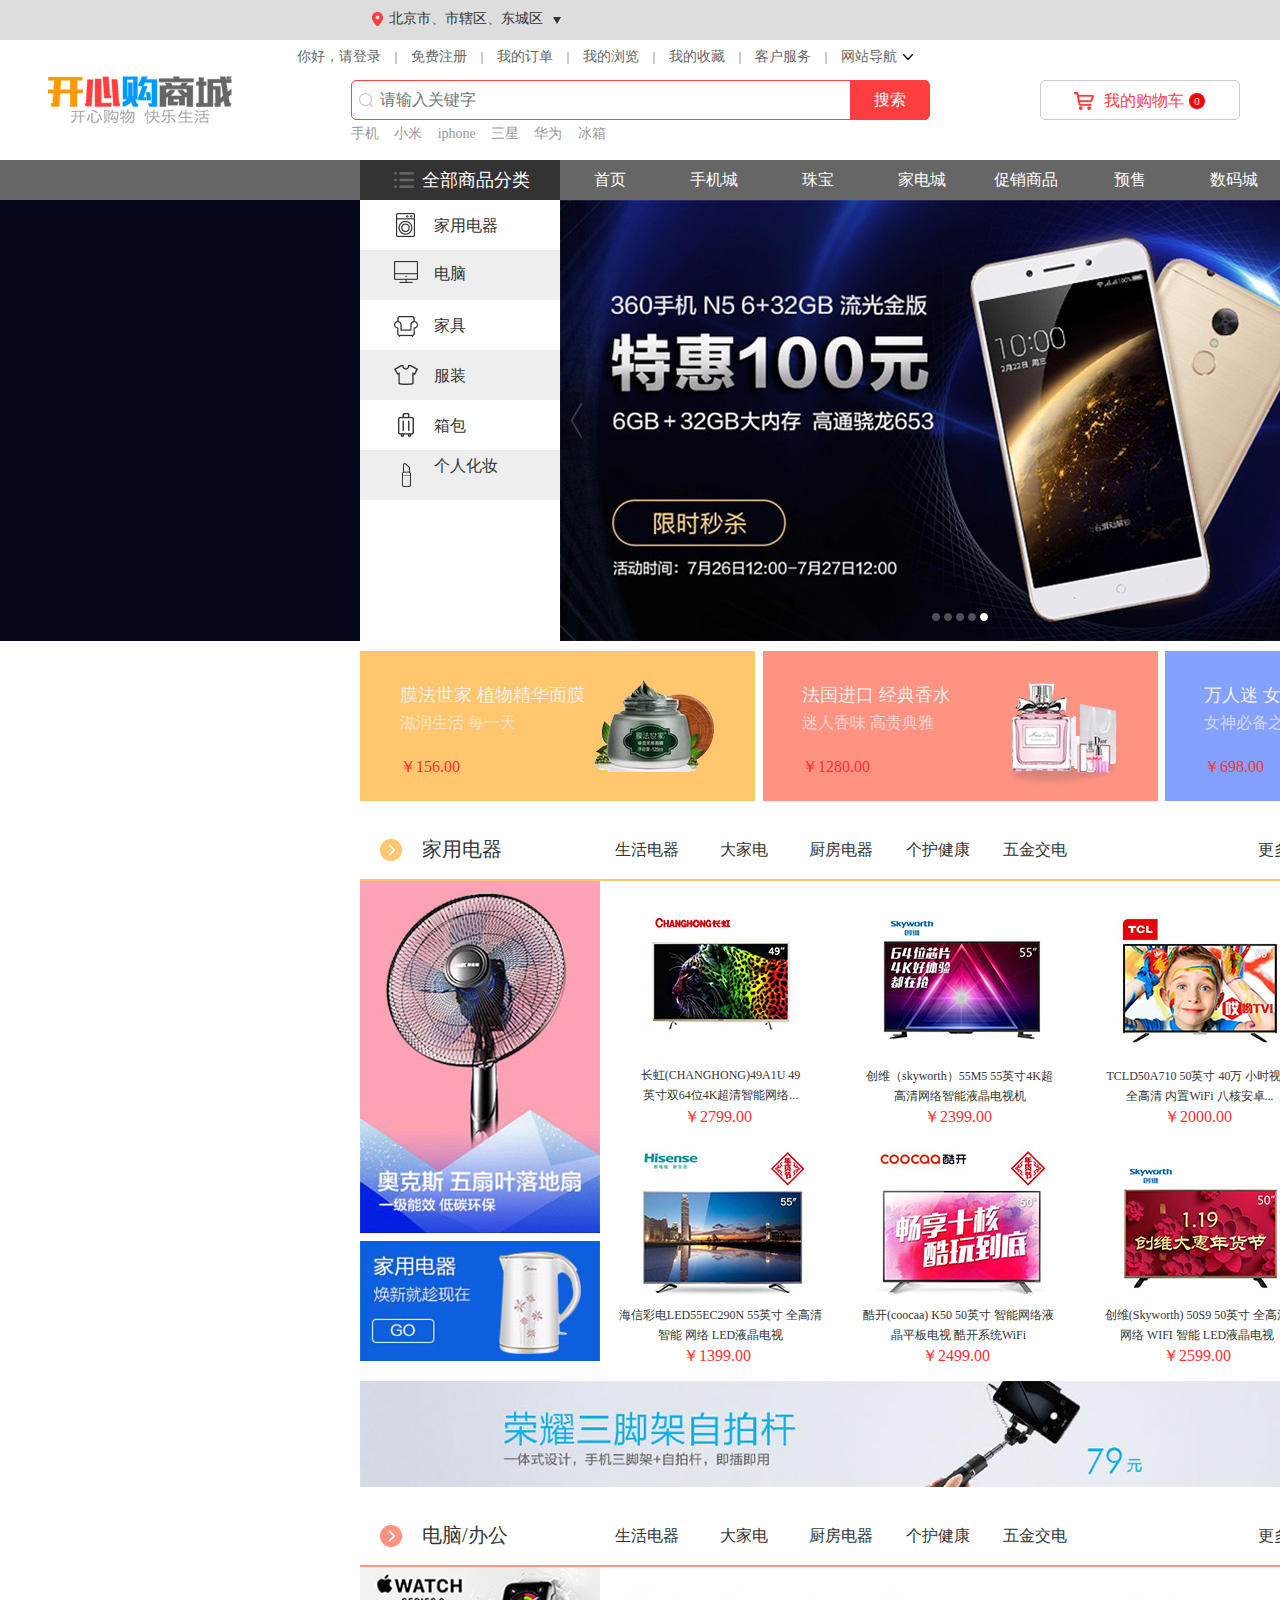
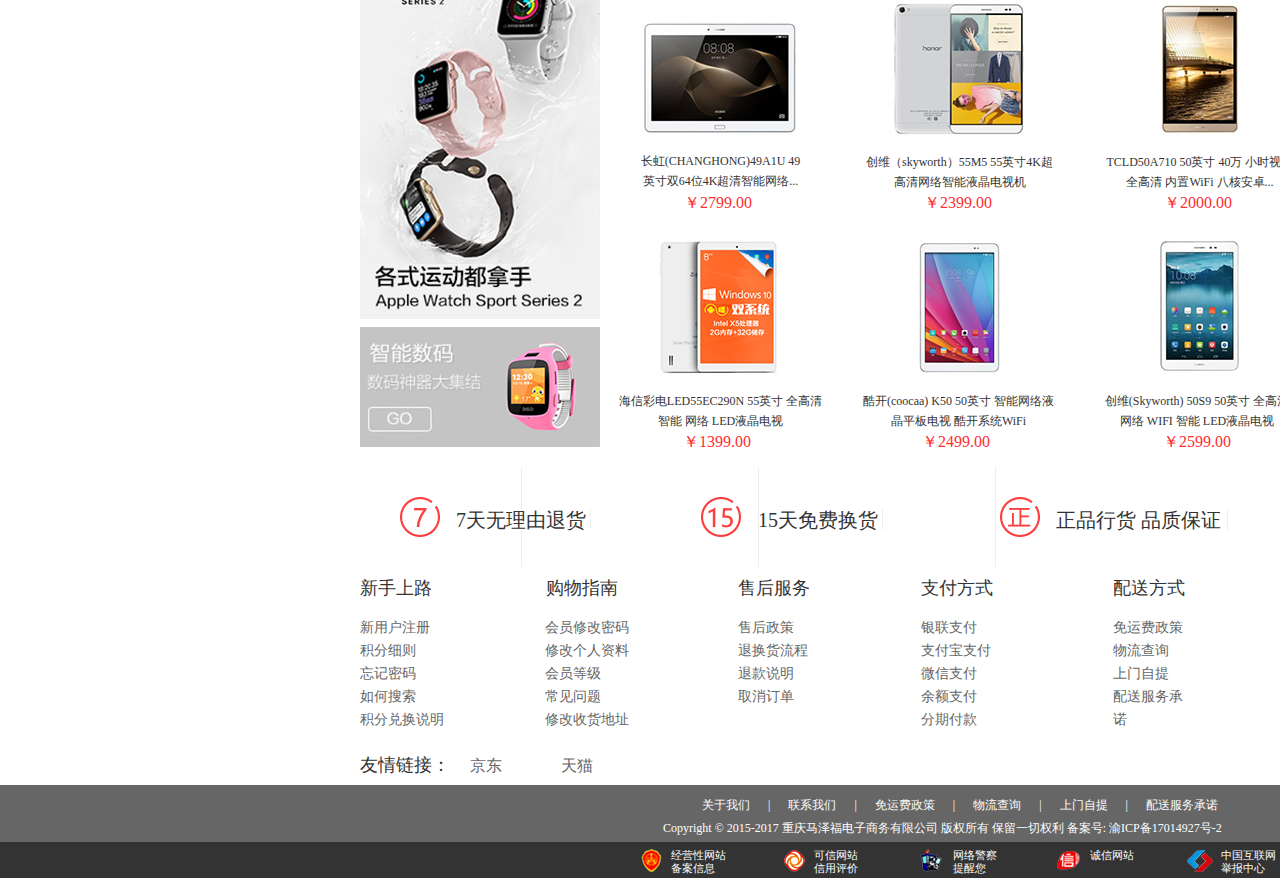
<file: webstorm/com.web.study/test/index.html>
<!DOCTYPE html>
<html lang="en">
<head>
    <meta charset="UTF-8">
    <title>开心购商城</title>
    <link rel="shortcut icon" href="./icon/favicon-20190902092036468.ico" type="image/x-icon">
    <link rel="stylesheet" href="./css/nor.css">
    <link rel="stylesheet" href="./css/body.css">
    <link rel="stylesheet" href="./css/first.css">
    <link rel="stylesheet" href="./css/second.css">
    <link rel="stylesheet" href="./css/third.css">
    <link rel="stylesheet" href="./css/fourth.css">
    <link rel="stylesheet" href="./css/fifth.css">
    <link rel="stylesheet" href="css/sixth.css">
    <link rel="stylesheet" href="./css/seventh.css">
    <link rel="stylesheet" href="./css/eighth.css">
    <link rel="stylesheet" href="./css/ninth.css">
    <link rel="stylesheet" href="./css/footer.css">
    <link rel="stylesheet" href="./css/tenth.css">
    <link rel="stylesheet" href="./css/eleventh.css">
    <link rel="stylesheet" href="./css/banner_onclick.css">
    <link rel="stylesheet" href="./css/banner_animation.css">
    <script src="./js/jquery.js"></script>
</head>
<body>
    <!--  导航栏  -->
    <div class="first">
        <div class="item item1">
            <span></span>
            <span>北京市、市辖区、东城区</span>
            <span></span>
        </div>
        <div class="item item2">
            <a onclick="">你好，请登录</a>
            <span></span>
            <a onclick="">免费注册</a>
            <span></span>
            <a onclick="">我的订单</a>
            <span></span>
            <a onclick="">我的浏览</a>
            <span></span>
            <a onclick="">我的收藏</a>
            <span></span>
            <a onclick="">客户服务</a>
            <span></span>
            <a onclick="">网站导航</a>
            <div class="child"></div>
        </div>
    </div>
    <!--  搜索框  -->
    <div class="second">
        <div class="item1"></div>
        <div class="item2">
            <input type="text" placeholder="请输入关键字">
            <div class="search"></div>
            <button id="btn">搜索</button>
        </div>
        <div class="item3">
            <div class="child1"></div>
            <div class="child2">我的购物车</div>
            <div class="child3">0</div>
        </div>
        <div class="item4">
            <div class="keyword" onclick="">手机</div>
            <div class="keyword" onclick="">小米</div>
            <div class="keyword" onclick="">iphone</div>
            <div class="keyword" onclick="">三星</div>
            <div class="keyword" onclick="">华为</div>
            <div class="keyword" onclick="">冰箱</div>
        </div>
    </div>
    <!--  商品分类导航栏  -->
    <div class="third">
        <div class="item1">
            <div class="child1"></div>
            <div class="child2">全部商品分类</div>
        </div>
        <div class="item2">
            <a href="#" onclick="">首页</a>
            <a href="#" onclick="">手机城</a>
            <a href="#" onclick="">珠宝</a>
            <a href="#" onclick="">家电城</a>
            <a href="#" onclick="">促销商品</a>
            <a href="#" onclick="">预售</a>
            <a href="#" onclick="">数码城</a>
            <a href="#" onclick="">团购</a>
            <a href="#" onclick="">积分商城</a>
        </div>
    </div>
    <!--  banner  -->
    <div class="fourth">
        <!-- 左侧菜单 -->
        <div class="item1">
            <div class="child child1">
                <div></div>
                <div>家用电器</div>
            </div>
            <div class="child child2">
                <div></div>
                <div>电脑</div>
            </div>
            <div class="child child3">
                <div></div>
                <div>家具</div>
            </div>
            <div class="child child4">
                <div></div>
                <div>服装</div>
            </div>
            <div class="child child5">
                <div></div>
                <div>箱包</div>
            </div>
            <div class="child child6">
                <div></div>
                <div>个人化妆</div>
            </div>
        </div>
        <!-- 轮播图 -->
        <div class="item2">
            <img class="banner banner1" src="./img/banner1.jpg" alt="">
            <img class="banner banner2" src="./img/banner2.jpg" alt="">
            <img class="banner banner3" src="./img/banner3.jpg" alt="">
            <img class="banner banner4" src="./img/banner4.jpg" alt="">
            <img id="auto" class="banner banner5" src="./img/banner5.jpg" alt="">
        </div>
        <!-- 展示图 -->
        <div class="item3">
            <img src="./img/SecKill_1.jpg" alt="">
            <img src="./img/SecKill_1.jpg" alt="">
        </div>
        <!-- 脱离文档流内容 -->
        <div class="item4">
            <div>
                <span></span>
            </div>
            <div>
                <span></span>
            </div>
            <div>
                <span></span>
            </div>
            <div>
                <span></span>
            </div>
        </div>
    </div>
    <!-- banner事件 -->
    <div class="banner_onclick">
        <!-- 左右轮播事件 -->
        <div class="left" id="left"></div>
        <div class="right" id="right"></div>
        <!-- 正方轮播事件 -->
        <div class="box">
            <div class="btn btn1"></div>
            <div class="btn btn2"></div>
            <div class="btn btn3"></div>
            <div class="btn btn4"></div>
            <div class="btn btn5"></div>
        </div>
    </div>
    <!-- flex布局三张图 -->
    <div class="fifth">
        <div class="child child1">
            <div class="item item1">
                <div>膜法世家  植物精华面膜</div>
                <div>滋润生活 每一天</div>
                <div>￥156.00</div>
            </div>
        </div>
        <div class="child child2">
            <div class="item item2">
                <div>法国进口  经典香水</div>
                <div>迷人香味 高贵典雅</div>
                <div>￥1280.00</div>
            </div>
        </div>
        <div class="child child3">
            <div class="item item3">
                <div>万人迷  女士高跟鞋</div>
                <div>女神必备之物 值得拥有</div>
                <div>￥698.00</div>
            </div>
        </div>
    </div>
    <!-- 家电商品展示列表 -->
    <div class="sixth">
        <!-- 左侧 -->
        <div class="child1">
            <div class="item1">
                <div></div>
                <div>家用电器</div>
            </div>
            <div class="item3"><img src="./img/pic_2.jpg" alt=""></div>
            <div class="item4"><img src="./img/pic_3.jpg" alt=""></div>
        </div>
        <!-- 中间 -->
        <div class="child2">
            <div class="item1">
                <a>生活电器</a>
                <a>大家电</a>
                <a>厨房电器</a>
                <a>个护健康</a>
                <a>五金交电</a>
                <a>更多</a>
                <div></div>
            </div>
            <!-- 第一个商品列表 通过js动态给每个商品添加事件 -->
            <ul class="list1">
                <li onclick="">
                    <div><img src="./img/pic_4.jpg" alt=""></div>
                    <div>
                        长虹(CHANGHONG)49A1U
                        49英寸双64位4K超清智能网络...
                    </div>
                    <div>￥2799.00</div>
                </li>
                <li onclick="">
                    <div><img src="./img/goods_thumb_56_400_400.jpg" alt=""></div>
                    <div>
                        创维（skyworth）55M5
                        55英寸4K超高清网络智能液晶电视机
                    </div>
                    <div>￥2399.00</div>
                </li>
                <li onclick="">
                    <div><img src="./img/pic_6.jpg" alt=""></div>
                    <div>
                        TCLD50A710 50英寸 40万
                        小时视频 全高清 内置WiFi 八核安卓...
                    </div>
                    <div>￥2000.00</div>
                </li>
                <li onclick="">
                    <div><img src="./img/pic_7.jpg" alt=""></div>
                    <div>
                        海信彩电LED55EC290N
                        55英寸 全高清 智能 网络 LED液晶电视
                    </div>
                    <div>￥1399.00</div>
                </li>
                <li onclick="">
                    <div><img src="./img/pic_8.jpg" alt=""></div>
                    <div>
                        酷开(coocaa) K50 50英寸
                        智能网络液晶平板电视 酷开系统WiFi
                    </div>
                    <div>￥2499.00</div>
                </li>
                <li onclick="">
                    <div><img src="./img/pic_9.jpg" alt=""></div>
                    <div>
                        创维(Skyworth) 50S9 50英寸
                        全高清 网络 WIFI 智能 LED液晶电视
                    </div>
                    <div>￥2599.00</div>
                </li>
            </ul>
        </div>
        <!-- 热门推荐 -->
        <div class="child3">
            <div class="item1">
                <div>热门推荐</div>
            </div>
            <div class="item2">
                <div class="list list1">
                    <!-- 排名 -->
                    <div>1</div>
                    <!-- 标题 -->
                    <div>
                        创维(skyworth)
                        55M555英寸...
                    </div>
                    <!-- 价格 -->
                    <div>￥2399.00</div>
                    <!-- 图片 -->
                    <div><img src="./img/pic_1.jpg" alt=""></div>
                </div>
                <div class="list list2">
                    <!-- 排名 -->
                    <div>2</div>
                    <!-- 标题 -->
                    <div>
                        TCL D50A710 50英寸 40万小时...
                    </div>
                    <!-- 价格 -->
                    <div>￥2000.00</div>
                </div>
                <div class="list list3">
                    <!-- 排名 -->
                    <div>3</div>
                    <!-- 标题 -->
                    <div>
                        酷开(coocaa) K50 50英寸智能网...
                    </div>
                    <!-- 价格 -->
                    <div>￥2499.00</div>
                </div>
                <div class="list list4">
                    <!-- 排名 -->
                    <div>4</div>
                    <!-- 标题 -->
                    <div>
                        创维(Skyworth) 50S9 50英寸全...
                    </div>
                    <!-- 价格 -->
                    <div>￥2599.00</div>
                </div>
                <div class="list list5">
                    <!-- 排名 -->
                    <div>5</div>
                    <!-- 标题 -->
                    <div>
                        长虹(CHANGHONG) 49A1U 49...
                    </div>
                    <!-- 价格 -->
                    <div>￥1399.00</div>
                </div>
                <div class="list list6">
                    <!-- 排名 -->
                    <div>6</div>
                    <!-- 标题 -->
                    <div>
                        长虹(CHANGHONG) 49A1U49...
                    </div>
                    <!-- 价格 -->
                    <div>￥2799.00</div>
                </div>
            </div>
        </div>
    </div>
    <!-- 展示图 -->
    <div class="seventh">
        <img onclick="" src="./img/pic_10.jpg" alt="">
    </div>
    <!-- 智能设备展示列表 -->
    <div class="eighth">
        <!-- 左侧 -->
        <div class="child1">
            <div class="item1">
                <div></div>
                <div>电脑/办公</div>
            </div>
            <div class="item3"><img src="./img/pic_11.jpg" alt=""></div>
            <div class="item4"><img src="./img/pic_12.jpg" alt=""></div>
        </div>
        <!-- 中间 -->
        <div class="child2">
            <div class="item1">
                <a>生活电器</a>
                <a>大家电</a>
                <a>厨房电器</a>
                <a>个护健康</a>
                <a>五金交电</a>
                <a>更多</a>
                <div></div>
            </div>
            <!-- 第二个商品列表 通过js动态给每个商品添加事件 -->
            <ul class="list2">
                <li>
                    <div><img src="./img/repeat_com.jpg" alt=""></div>
                    <div>
                        长虹(CHANGHONG)49A1U
                        49英寸双64位4K超清智能网络...
                    </div>
                    <div>￥2799.00</div>
                </li>
                <li>
                    <div><img src="./img/honorX2_phone.jpg" alt=""></div>
                    <div>
                        创维（skyworth）55M5
                        55英寸4K超高清网络智能液晶电视机
                    </div>
                    <div>￥2399.00</div>
                </li>
                <li>
                    <div><img src="./img/HUAWEIM2_com.jpg" alt=""></div>
                    <div>
                        TCLD50A710 50英寸 40万
                        小时视频 全高清 内置WiFi 八核安卓...
                    </div>
                    <div>￥2000.00</div>
                </li>
                <li>
                    <div><img src="./img/X80Plus.jpg" alt=""></div>
                    <div>
                        海信彩电LED55EC290N
                        55英寸 全高清 智能 网络 LED液晶电视
                    </div>
                    <div>￥1399.00</div>
                </li>
                <li>
                    <div><img src="./img/note_com.jpg" alt=""></div>
                    <div>
                        酷开(coocaa) K50 50英寸
                        智能网络液晶平板电视 酷开系统WiFi
                    </div>
                    <div>￥2499.00</div>
                </li>
                <li>
                    <div><img src="./img/honor_com.jpg" alt=""></div>
                    <div>
                        创维(Skyworth) 50S9 50英寸
                        全高清 网络 WIFI 智能 LED液晶电视
                    </div>
                    <div>￥2599.00</div>
                </li>
            </ul>
        </div>
        <!-- 热门推荐 -->
        <div class="child3">
            <div class="item1">
                <div>热门推荐</div>
            </div>
            <div class="item2">
                <div class="list list1">
                    <!-- 排名 -->
                    <div>1</div>
                    <!-- 标题 -->
                    <div>
                        华为(HUAWEI)
                        M2 10.0平板电...
                    </div>
                    <!-- 价格 -->
                    <div>￥2399.00</div>
                    <!-- 图片 -->
                    <div><img src="./img/good_2.jpg" alt=""></div>
                </div>
                <div class="list list2">
                    <!-- 排名 -->
                    <div>2</div>
                    <!-- 标题 -->
                    <div>
                        荣耀X2 标准版 双卡双待双通 移...
                    </div>
                    <!-- 价格 -->
                    <div>￥1999.00</div>
                </div>
                <div class="list list3">
                    <!-- 排名 -->
                    <div>3</div>
                    <!-- 标题 -->
                    <div>
                        华为（HUAWEI） M2 平板电脑...
                    </div>
                    <!-- 价格 -->
                    <div>￥1588.00</div>
                </div>
                <div class="list list4">
                    <!-- 排名 -->
                    <div>4</div>
                    <!-- 标题 -->
                    <div>
                        Teclast/台电 X80 Plus WIFI 32...
                    </div>
                    <!-- 价格 -->
                    <div>￥499.00</div>
                </div>
                <div class="list list5">
                    <!-- 排名 -->
                    <div>5</div>
                    <!-- 标题 -->
                    <div>
                        荣耀畅玩平板note 9.6英寸 平板...
                    </div>
                    <!-- 价格 -->
                    <div>￥1499.00</div>
                </div>
                <div class="list list6">
                    <!-- 排名 -->
                    <div>6</div>
                    <!-- 标题 -->
                    <div>
                        荣耀平板 8.0英寸平板电脑（Wi...
                    </div>
                    <!-- 价格 -->
                    <div>￥799.00</div>
                </div>
            </div>
        </div>
    </div>
    <!-- 售后服务 -->
    <div class="ninth">
        <div></div>
        <div onclick="">
            <div class="item1"></div>
            <div class="item item2">7天无理由退货</div>
        </div>
        <div onclick="">
            <div class="item3"></div>
            <div class="item item4">15天免费换货</div>
        </div>
        <div onclick="">
            <div class="item5"></div>
            <div class="item item6">正品行货  品质保证</div>
        </div>
        <div onclick="">
            <div class="item7"></div>
            <div class="item item8">专业售后服务</div>
        </div>
        <div></div>
    </div>
    <!-- 网页底部 -->
    <footer>
        <div class="tenth">
            <div class="child1">
                <div>新手上路</div>
                <div>购物指南</div>
                <div>售后服务</div>
                <div>支付方式</div>
                <div>配送方式</div>
                <div>联系我们</div>
            </div>
            <div class="child child2">
                新用户注册<br>
                积分细则<br>
                忘记密码<br>
                如何搜索<br>
                积分兑换说明<br>
            </div>
            <div class="child child3">
                会员修改密码<br>
                修改个人资料<br>
                会员等级<br>
                常见问题<br>
                修改收货地址<br>
            </div>
            <div class="child child4">
                售后政策<br>
                退换货流程<br>
                退款说明<br>
                取消订单<br>
            </div>
            <div class="child child5">
                银联支付<br>
                支付宝支付<br>
                微信支付<br>
                余额支付<br>
                分期付款<br>
            </div>
            <div class="child child6">
                免运费政策<br>
                物流查询<br>
                上门自提<br>
                配送服务承诺<br>
            </div>
            <div class="child7">
                02368771009
            </div>
            <div class="child child8">
                周一至周日8：00-18：00<br>
                (仅收市话费)
            </div>

            <!-- 友情链接 -->
            <div class="child9">
                <div>友情链接：</div>
                <div><a href="https://www.jd.com/">京东</a></div>
                <div><a href="https://www.tmall.com/">天猫</a></div>
            </div>
            <!-- 二维码 -->
            <div class="child10">
                <div class="item1"></div>
                <div class="item2"></div>
            </div>
        </div>
        <div class="eleventh">
            <div class="child1">
                <div>关于我们    |     联系我们     |    免运费政策     |    物流查询     |    上门自提     |    配送服务承诺</div>
                <div>Copyright © 2015-2017 重庆马泽福电子商务有限公司 版权所有 保留一切权利 备案号: 渝ICP备17014927号-2</div>
            </div>
            <div class="child2">
                <div class="flex">
                    <div>
                        <span></span>
                        <span>
                            经营性网站<br>
                            备案信息<br>
                        </span>
                    </div>
                    <div>
                        <span></span>
                        <span>
                            可信网站<br>
                            信用评价<br>
                        </span>
                    </div>
                    <div>
                        <span></span>
                        <span>
                            网络警察<br>
                            提醒您<br>
                        </span>
                    </div>
                    <div>
                        <span></span>
                        <span>诚信网站<br></span>
                    </div>
                    <div>
                        <span></span>
                        <span>
                            中国互联网<br>
                            举报中心<br>
                        </span>
                    </div>
                </div>
            </div>
        </div>
    </footer>

</body>
<!-- js脚本 -->
<script src="./js/banner.js"></script>
<script src="./js/auto_banner.js"></script>
<script src="./js/play_btn.js"></script>
<!-- 添加商品列表 -->
<script src="./js/ul_1.js"></script>
</html>
</file>
<file: webstorm/com.web.study/test/css/body.css>
/* body 样式 */
body {
    margin: 0;
    overflow-x: hidden;
    box-sizing: border-box;
    /*background-color: #eee;*/
}
</file>
<file: webstorm/com.web.study/test/css/first.css>
/* 导航栏 */
.first {
    /*position: absolute;*/
    width: 100vw;
    height: 40px;
    background-color: #ddd;
}

.first .item1 {
    float: left;
    width: 190px;
    height: 14px;
    margin: 12px 372px;
    /*background-color: red;*/
    cursor: pointer;
}

.first .item1 span:nth-child(1) {
    float: left;
    width: 11px;
    height: 14px;
    background-image: url("../img/index.png");
    -webkit-background-size: 100%;
    background-size: 100%;
}

.first .item1 span:nth-child(2) {
    float: left;
    width: 154px;
    height: 15px;
    font-family: MicrosoftYaHei;
    font-size: 14px;
    line-height: 14px;
    letter-spacing: 0;
    color: #333333;

    margin-left: 6px;
}

.first .item1 span:nth-child(3) {
    float: left;
    width: 0;
    height: 0;
    border-left: 4px solid transparent;
    border-right: 4px solid transparent;
    border-top: 7px solid #333333;

    margin-left: 10px;
    margin-top: 5px;
}

.first .item2 {
    float: right;
    width: 623px;
    height: 14px;
    /*background-color: pink;*/
    margin-top: 12px;
    margin-right: 360px;
}

.first .item2 a {
    /* 导航链接 */
    display: block;
    float: left;
    text-decoration: none;
    font-family: MicrosoftYaHei;
    font-size: 14px;
    line-height: 14px;
    letter-spacing: 0;
    color: #666666;
    margin-top: 0;
    margin-left: 14px;
    cursor: pointer;
}

.first .item2 a:nth-child(1) {
    margin-left: 0;
}


.first .item2 span {
    float: left;
    height: 10px;
    border: 1px solid #ccc;

    margin-left: 14px;
    margin-top: 2px;
}

.first .item2 .child {
    /* 导航栏下拉了列表 */
    float: left;
    width: 10px;
    height: 6px;
    margin-top: 4px;
    margin-left: 6px;
    background-image: url("../img/pic_13.png");
    -webkit-background-size: 100%;
    background-size: 100%;
}
</file>
<file: webstorm/com.web.study/test/css/second.css>
/* 搜索框样式 */
.second {
    position: relative;
    width: 1200px;
    height: 120px;
    margin: 0 auto;
    /*background-color: aqua;*/
}

.second .item1 {
    position: absolute;
    width: 184px;
    height: 48px;
    background-image: url("../img/newLogo.jpg");
    -webkit-background-size: 100%;
    background-size: 100%;
    top: 36px;
    left: 8px;
}

.second .item2 input {
    position: absolute;
    left: 311px;
    top: 40px;
    width: 470px;
    height: 36px;
    background-color: #ffffff;
    border-radius: 5px 0px 0px 5px;
    border: solid 1px #fc3e3e;
    padding-left: 28px;
    /* 字体样式 */
    font-family: MicrosoftYaHei;
    font-size: 16px;
    line-height: 36px;
    letter-spacing: 0;
    color: #cccccc;
}

/* 搜索图标 */
.second .item2 .search {
    position: absolute;
    width: 14px;
    height: 14px;
    background-image: url("../img/sousuo.png");
    -webkit-background-size: 100%;
    background-size: 100%;
    left: 319px;
    top: 53px;
}

.second .item2 #btn {
    position: absolute;
    width: 80px;
    height: 40px;
    background-color: #fc3e3e;
    border-radius: 0px 5px 5px 0px;
    border: solid 1px #fc3e3e;
    left: 810px;
    top: 40px;

    /* 字体样式 */
    font-family: MicrosoftYaHei;
    font-size: 16px;
    letter-spacing: 0;
    color: #ffffff;
}

.second .item3 {
    position: absolute;
    top: 40px;
    right: 0;
    width: 198px;
    height: 38px;
    background-color: #ffffff;
    border-radius: 5px;
    border: solid 1px #cccccc;
}

.second .item3 .child1 {
    position: absolute;
    top: 11px;
    right: 145px;
    width: 20px;
    height: 18px;
    background-image: url("../img/shoppingCar.png");
}

.second .item3 .child2 {
    position: absolute;
    top: 12px;
    right: 55px;
    width: 80px;
    height: 16px;
    font-family: MicrosoftYaHei;
    font-size: 16px;
    line-height: 16px;
    letter-spacing: 0;
    color: #fc3e3e;
}

.second .item3 .child3 {
    position: absolute;
    top: 12px;
    right: 34px;
    width: 16px;
    height: 16px;
    border-radius: 50%;
    background-color: red;

    font-family: Roboto-Regular;
    font-size: 11px;
    line-height: 16px;
    text-align: center;
    letter-spacing: 0;
    color: #ffffff;
}

.second .item4 {
    position: absolute;
    top: 86px;
    left: 311px;
    width: 270px;
    height: 16px;
    /*background-color: #000;*/
    display: flex;
    flex-direction: row;
    justify-content: space-between;
}

.second .item4 div {
    flex-grow: 1;
    /* 字体样式 */
    font-family: MicrosoftYaHei;
    font-size: 14px;
    line-height: 16px;
    letter-spacing: 0;
    color: #999999;
}
</file>
<file: webstorm/com.web.study/test/css/third.css>
/* 商品分类导航栏 */
.third {
    position: relative;
    width: 100vw;
    height: 40px;
    background-color: #666;
}

.third .item1 {
    position: absolute;
    top: 0;
    left: 360px;
    width: 200px;
    height: 40px;
    background-color: #333333;
}

.third .item1 .child1 {
    position: absolute;
    top: 12px;
    left: 34px;
    width: 20px;
    height: 16px;
    background-image: url("../img/menu.png");
    opacity: 0.5;
}

.third .item1 .child2 {
    position: absolute;
    top: 12px;
    left: 62px;
    height: 18px;
    font-family: MicrosoftYaHei;
    font-size: 18px;
    line-height: 16px;
    letter-spacing: 0;
    color: #ffffff;
}

.third .item2 {
    position: absolute;
    top: 0;
    left: 560px;
    width: 1000px;
    height: 40px;
}

.third .item2 a {
    display: inline-block;
    width: 100px;
    height: 40px;
    text-decoration: none;
    color: #ffffff;
    text-align: center;
    line-height: 40px;
}

.third .item2 a:hover {
    background-color: #fc3e3e;
}
</file>
<file: webstorm/com.web.study/test/css/fourth.css>
/* banner */
.fourth {
    position: relative;
    width: 100vw;
    height: 441px;
    background-image: url("../img/banner_background.png");
    -webkit-background-size: 100%;
    background-size: 100%;
}

.fourth .item1 {
    position: absolute;
    top: 0;
    left: 360px;
    width: 200px;
    height: 441px;
    background-color: #ffffff;
    cursor: pointer;
}

.fourth .item1 .child {
    width: 200px;
    height: 50px;

    /* 字体样式 */
    font-family: MicrosoftYaHei;
    font-size: 16px;
    letter-spacing: 0;
    color: #333333;
}

.fourth .item1 .child:nth-child(even) {
    background-color: #eeeeee;
}

/* 选项一 */
.fourth .item1 .child1 div:nth-child(1) {
     position: absolute;
     top: 13px;
     left: 36px;
     width: 19px;
     height: 24px;
     background-image: url("../img/house_eletric.png");
     -webkit-background-size: 100%;
     background-size: 100%;

 }

.fourth .item1 .child1 div:nth-child(2) {
    position: absolute;
    top: 17px;
    left: 74px;
    width: 83px;
    height: 16px;
}

/* 选项二 */
.fourth .item1 .child2 div:nth-child(1) {
    position: absolute;
    top: 61px;
    left: 34px;
    width: 24px;
    height: 22px;
    background-image: url("../img/com.png");
    -webkit-background-size: 100%;
    background-size: 100%;

}

.fourth .item1 .child2 div:nth-child(2) {
    position: absolute;
    top: 65px;
    left: 74px;
    width: 83px;
    height: 16px;
}

/* 选项三 */
.fourth .item1 .child3 div:nth-child(1) {
    position: absolute;
    top: 116px;
    left: 34px;
    width: 24px;
    height: 21px;
    background-image: url("../img/sofa.png");
    -webkit-background-size: 100%;
    background-size: 100%;

}

.fourth .item1 .child3 div:nth-child(2) {
    position: absolute;
    top: 117px;
    left: 74px;
    width: 83px;
    height: 16px;
}

/* 选项四 */
.fourth .item1 .child4 div:nth-child(1) {
    position: absolute;
    top: 165px;
    left: 34px;
    width: 24px;
    height: 20px;
    background-image: url("../img/cloth.png");
    -webkit-background-size: 100%;
    background-size: 100%;

}

.fourth .item1 .child4 div:nth-child(2) {
    position: absolute;
    top: 167px;
    left: 74px;
    width: 83px;
    height: 16px;
}

/* 选项五 */
.fourth .item1 .child5 div:nth-child(1) {
    position: absolute;
    top: 213px;
    left: 38px;
    width: 16px;
    height: 24px;
    background-image: url("../img/bag.png");
    -webkit-background-size: 100%;
    background-size: 100%;

}

.fourth .item1 .child5 div:nth-child(2) {
    position: absolute;
    top: 217px;
    left: 74px;
    width: 83px;
    height: 16px;
}

/* 选项六 */
.fourth .item1 .child6 div:nth-child(1) {
    position: absolute;
    top: 263px;
    left: 42px;
    width: 9px;
    height: 24px;
    background-image: url("../img/paint.png");
    -webkit-background-size: 100%;
    background-size: 100%;

}

.fourth .item1 .child6 div:nth-child(2) {
    position: absolute;
    top: 257px;
    left: 74px;
    width: 83px;
    height: 16px;
}


/* 轮播图盒子 */
.fourth .item2 {
    position: absolute;
    top: 0;
    left: 560px;
    width: 800px;
    height: 441px;
}

.fourth .item2 img {
    position: absolute;
    top: 0;
    left: 0;
    width: 800px;
    height: 441px;
    opacity: 1;
}

/* 展示图 */
.fourth .item3 {
    position: absolute;
    top: 0;
    left: 1360px;
    width: 200px;
    height: 200px;
}

.fourth .item3 img:nth-child(1) {
    position: absolute;
    top: 18px;
    left: 0;
    width: 200px;
    height: 200px;
    opacity: 0.8;
}

.fourth .item3 img:nth-child(2) {
    position: absolute;
    top: 222px;
    left: 0;
    width: 200px;
    height: 200px;
    opacity: 0.8;
}

/* 脱离文档流内容 */
.fourth .item4 {
    position: fixed;
    top: 465px;
    left: 1560px;
    width: 40px;
    height: 160px;
    /*background-color: pink;*/
}

/* 客服 */
.fourth .item4 div:nth-child(1) {
    position: absolute;
    top: 0;
    left: 0;
    width: 38px;
    height: 38px;
    background-color: #ffffff;
    border: solid 1px #cccccc;
}
.fourth .item4 div:nth-child(1) span {
    position: absolute;
    top: 11px;
    left: 11px;
    width: 19px;
    height: 18px;
    background-image: url("../img/custorm_sever.png");
}
/* 微信 */
.fourth .item4 div:nth-child(2) {
    position: absolute;
    top: 40px;
    left: 0;
    width: 38px;
    height: 38px;
    background-color: #ffffff;
    border: solid 1px #cccccc;
    border-top: none;
}
.fourth .item4 div:nth-child(2) span {
    position: absolute;
    top: 12px;
    left: 10px;
    width: 20px;
    height: 17px;
    background-image: url("../img/wechat.png");
}
/* 电话 */
.fourth .item4 div:nth-child(3) {
    position: absolute;
    top: 79px;
    left: 0;
    width: 38px;
    height: 38px;
    background-color: #ffffff;
    border: solid 1px #cccccc;
    border-top: none;
}
.fourth .item4 div:nth-child(3) span {
    position: absolute;
    top: 10px;
    left: 14px;
    width: 13px;
    height: 20px;
    background-image: url("../img/phone.png");
}
/* 返回顶部 */
.fourth .item4 div:nth-child(4) {
    position: absolute;
    top: 118px;
    left: 0;
    width: 38px;
    height: 38px;
    background-color: #ffffff;
    border: solid 1px #cccccc;
    border-top: none;
}
.fourth .item4 div:nth-child(4) span {
    position: absolute;
    top: 12px;
    left: 10px;
    width: 20px;
    height: 17px;
    background-image: url("../img/back.png");
}
</file>
<file: webstorm/com.web.study/test/css/fifth.css>
/* flex布局三张图 */
.fifth {
    position: relative;
    margin-top: 10px;
    left: 360px;
    width: 1200px;
    height: 150px;
    /*background-color: aqua;*/
    display: flex;
    flex-direction: row;
    justify-content: space-between;
}

.fifth .child1 {
    flex-basis: 395px;
    /*background-color: #000;*/
    background-image: url("../img/flex_1.jpg");
    -webkit-background-size: 100%;
    background-size: 100%;
}

.fifth .child1 .item1 {
    position: absolute;
    top: 35px;
    left: 40px;
    width: 197px;
    height: 86px;
}
.fifth .child1 .item1 div:nth-child(1) {
    position: absolute;
    top: 0;
    left: 0;
    width: 196px;
    height: 18px;
}
.fifth .child1 .item1 div:nth-child(2) {
    position: absolute;
    top: 28px;
    left: 0;
    width: 196px;
    height: 18px;
}
.fifth .child1 .item1 div:nth-child(3) {
    position: absolute;
    top: 72px;
    left: 0;
    width: 196px;
    height: 18px;
}

.fifth .child2 {
    flex-basis: 395px;
    /*background-color: #fff;*/
    background-image: url("../img/flex_2.jpg");
    -webkit-background-size: 100%;
    background-size: 100%;
}

.fifth .child2 .item2 {
    position: absolute;
    top: 35px;
    left: 442px;
    width: 197px;
    height: 86px;
}
.fifth .child2 .item2 div:nth-child(1) {
    position: absolute;
    top: 0;
    left: 0;
    width: 196px;
    height: 18px;
}
.fifth .child2 .item2 div:nth-child(2) {
    position: absolute;
    top: 28px;
    left: 0;
    width: 196px;
    height: 18px;
}
.fifth .child2 .item2 div:nth-child(3) {
    position: absolute;
    top: 72px;
    left: 0;
    width: 196px;
    height: 18px;
}

.fifth .child3 {
    flex-basis: 395px;
    /*background-color: pink;*/
    background-image: url("../img/flex_3.jpg");
    -webkit-background-size: 100%;
    background-size: 100%;
}

.fifth .child3 .item3 {
    position: absolute;
    top: 35px;
    left: 844px;
    width: 197px;
    height: 86px;
}
.fifth .child3 .item3 div:nth-child(1) {
    position: absolute;
    top: 0;
    left: 0;
    width: 196px;
    height: 18px;
}
.fifth .child3 .item3 div:nth-child(2) {
    position: absolute;
    top: 28px;
    left: 0;
    width: 196px;
    height: 18px;
}
.fifth .child3 .item3 div:nth-child(3) {
    position: absolute;
    top: 72px;
    left: 0;
    width: 196px;
    height: 18px;
}

/* 字体样式 */
.fifth .child .item div:nth-child(1) {
     font-family: MicrosoftYaHei-Bold;
     font-size: 18px;
     line-height: 18px;
     letter-spacing: 0;
     color: #eeeeee;
 }

.fifth .child .item div:nth-child(2) {
    font-family: MicrosoftYaHei;
    font-size: 16px;
    line-height: 18px;
    letter-spacing: 0;
    color: #eeeeee;
    opacity: 0.7;
}

.fifth .child .item div:nth-child(3) {
    font-family: MicrosoftYaHei;
    font-size: 16px;
    line-height: 18px;
    letter-spacing: 0;
    color: #ff2e2e;
}
</file>
<file: webstorm/com.web.study/test/css/sixth.css>
/* 第一个商品展示列表 */
.sixth {
    position: relative;
    margin-top: 20px;
    left: 360px;
    width: 1200px;
    height: 540px;
}

.sixth .child1 {
    position: absolute;
    top: 0;
    left: 0;
    width: 240px;
    height: 540px;
}

.sixth .child1 .item1 {
    position: absolute;
    top: 0;
    left: 0;
    width: 240px;
    height: 58px;
    background-color: #fff;
    border-bottom: 2px solid #ffc66e;
}

.sixth .child1 .item1 div:nth-child(1) {
    position: absolute;
    top: 18px;
    left: 20px;
    width: 22px;
    height: 22px;
    background-image: url("../img/selection1.png");
    -webkit-background-size: 100%;
    background-size: 100%;
}

.sixth .child1 .item1 div:nth-child(2) {
    position: absolute;
    top: 18px;
    left: 62px;
    width: 80px;
    height: 20px;
    /* 字体样式 */
    font-family: MicrosoftYaHei;
    font-size: 20px;
    line-height: 20px;
    letter-spacing: 0;
    color: #333333;
}

.sixth .child1 .item3 {
    position: absolute;
    top: 60px;
    left: 0;
    width: 240px;
    height: 352px;
}

.sixth .child1 .item3 img {
    width: 240px;
    height: 352px;
}

.sixth .child1 .item4 {
    position: absolute;
    top: 420px;
    left: 0;
    width: 240px;
    height: 120px;
}

.sixth .child1 .item4 img {
    width: 240px;
    height: 120px;
}

/* 中间 */
.sixth .child2 {
    position: absolute;
    top: 0;
    left: 240px;
    width: 720px;
    height: 540px;
    /*background-color: red;*/
    border-right: 2px solid #eee;
}

.sixth .child2 .item1 {
    position: absolute;
    top: 0;
    left: 0;
    width: 720px;
    height: 58px;
    background-color: #fff;
    border-bottom: 2px solid #ffc66e;
}

.sixth .child2 .item1 a {
    display: inline-block;
    width: 93px;
    height: 58px;
    text-decoration: none;
    color: #333;
    line-height: 58px;
    text-align: center;
}

.sixth .child2 .item1 a:hover {
    background-color: #ffc66e;
    color: #ffffff;
    cursor: pointer;
}


.sixth .child2 .item1 a:nth-child(6) {
    background-color: transparent;
    color: #333;
    float: right;
}

.sixth .child2 .item1 div {
    position: absolute;
    top: 25px;
    right: 12px;
    width: 8px;
    height: 11px;
    background-image: url("../img/more.png");
    -webkit-background-size: 100%;
    background-size: 100%;
}

/* 商品展示1 */
.sixth .child2 .list1 {
    list-style: none;
    position: absolute;
    top: 60px;
    left: 0;
}

/* 商品1 */
.sixth .child2 .list1 li:nth-child(1) {
    position: absolute;
    top: 0;
    left: 0;
    width: 240px;
    height: 240px;
}

/* 商品1图片框 */
.sixth .child2 .list1 li:nth-child(1) div:nth-child(1) {
    position: absolute;
    top: 10px;
    left: 46px;
    width: 150px;
    height: 150px;
}

/* 商品1标题 */
.sixth .child2 .list1 li:nth-child(1) div:nth-child(2) {
    position: absolute;
    top: 168px;
    left: 35px;
    width: 171px;
    height: 34px;
}
/* 商品1价格 */
.sixth .child2 .list1 li:nth-child(1) div:nth-child(3) {
    position: absolute;
    top: 211px;
    left: 84px;
    width: 73px;
    height: 14px;
}

/* 商品2 */
.sixth .child2 .list1 li:nth-child(2) {
    position: absolute;
    top: 0;
    left: 240px;
    width: 240px;
    height: 240px;
}

/* 商品2图片框 */
.sixth .child2 .list1 li:nth-child(2) div:nth-child(1) {
    position: absolute;
    top: 14px;
    left: 41px;
    width: 162px;
    height: 162px;
}

/* 商品2标题 */
.sixth .child2 .list1 li:nth-child(2) div:nth-child(2) {
    position: absolute;
    top: 169px;
    left: 21px;
    width: 197px;
    height: 33px;
}
/* 商品2价格 */
.sixth .child2 .list1 li:nth-child(2) div:nth-child(3) {
    position: absolute;
    top: 211px;
    left: 84px;
    width: 73px;
    height: 14px;
}

/* 商品3 */
.sixth .child2 .list1 li:nth-child(3) {
    position: absolute;
    top: 0;
    left: 480px;
    width: 240px;
    height: 240px;
}

/* 商品3图片框 */
.sixth .child2 .list1 li:nth-child(3) div:nth-child(1) {
    position: absolute;
    top: 4px;
    left: 38px;
    width: 164px;
    height: 164px;
}

/* 商品3标题 */
.sixth .child2 .list1 li:nth-child(3) div:nth-child(2) {
    position: absolute;
    top: 169px;
    left: 20px;
    width: 200px;
    height: 33px;
}
/* 商品3价格 */
.sixth .child2 .list1 li:nth-child(3) div:nth-child(3) {
    position: absolute;
    top: 211px;
    left: 84px;
    width: 73px;
    height: 14px;
}

/* 商品4 */
.sixth .child2 .list1 li:nth-child(4) {
    position: absolute;
    top: 240px;
    left: 0;
    width: 240px;
    height: 240px;
}

/* 商品4图片框 */
.sixth .child2 .list1 li:nth-child(4) div:nth-child(1) {
    position: absolute;
    top: 11px;
    left: 39px;
    width: 168px;
    height: 168px;
}

/* 商品4标题 */
.sixth .child2 .list1 li:nth-child(4) div:nth-child(2) {
    position: absolute;
    top: 168px;
    left: 18px;
    width: 205px;
    height: 33px;
}
/* 商品4价格 */
.sixth .child2 .list1 li:nth-child(4) div:nth-child(3) {
    position: absolute;
    top: 210px;
    left: 83px;
    width: 73px;
    height: 14px;
}

/* 商品5 */
.sixth .child2 .list1 li:nth-child(5) {
    position: absolute;
    top: 240px;
    left: 240px;
    width: 240px;
    height: 240px;
}

/* 商品5图片框 */
.sixth .child2 .list1 li:nth-child(5) div:nth-child(1) {
    position: absolute;
    top: 10px;
    left: 35px;
    width: 173px;
    height: 173px;
}

/* 商品5标题 */
.sixth .child2 .list1 li:nth-child(5) div:nth-child(2) {
    position: absolute;
    top: 168px;
    left: 20px;
    width: 197px;
    height: 33px;
}
/* 商品5价格 */
.sixth .child2 .list1 li:nth-child(5) div:nth-child(3) {
    position: absolute;
    top: 210px;
    left: 82px;
    width: 73px;
    height: 14px;
}

/* 商品6 */
.sixth .child2 .list1 li:nth-child(6) {
    position: absolute;
    top: 240px;
    left: 480px;
    width: 240px;
    height: 240px;
}

/* 商品6图片框 */
.sixth .child2 .list1 li:nth-child(6) div:nth-child(1) {
    position: absolute;
    top: 22px;
    left: 40px;
    width: 161px;
    height: 161px;
}

/* 商品6标题 */
.sixth .child2 .list1 li:nth-child(6) div:nth-child(2) {
    position: absolute;
    top: 168px;
    left: 20px;
    width: 194px;
    height: 33px;
}
/* 商品6价格 */
.sixth .child2 .list1 li:nth-child(6) div:nth-child(3) {
    position: absolute;
    top: 210px;
    left: 83px;
    width: 73px;
    height: 14px;
}

/* item3 标题字体样式 */
.sixth .child2 .list1 li div:nth-child(2) {
    font-family: MicrosoftYaHei;
    font-size: 12px;
    line-height: 20px;
    text-align: center;
    letter-spacing: 0;
    color: #333333;
}

/* item3 价格字体样式 */
.sixth .child2 .list1 li div:nth-child(3) {
    font-family: MicrosoftYaHei;
    font-size: 16px;
    letter-spacing: 0;
    color: #ff2e2e;
}

/* item4 标题字体样式 */
.sixth .child2 .list1 li div:nth-child(2) {
    font-family: MicrosoftYaHei;
    font-size: 12px;
    line-height: 20px;
    text-align: center;
    letter-spacing: 0;
    color: #333333;
}

/* item4 价格字体样式 */
.sixth .child2 .list1 li div:nth-child(3) {
    font-family: MicrosoftYaHei;
    font-size: 16px;
    text-align: left;
    letter-spacing: 0;
    color: #ff2e2e;
}

/* 右侧商品展示 */
.sixth .child3 {
    position: absolute;
    top: 0;
    left: 962px;
    width: 238px;
    height: 540px;
}

/* 热门推荐 */
.sixth .child3 .item1 {
    position: absolute;
    top: 0;
    left: 0;
    width: 238px;
    height: 58px;
    border-bottom: 2px solid #eee;
}
.sixth .child3 .item1 div {
    position: absolute;
    top: 20px;
    left: 17px;
    width: 72px;
    height: 19px;
    /* 字体样式 */
    font-family: MicrosoftYaHei;
    font-size: 18px;
    letter-spacing: 0;
    color: #333333;
}

/* 推荐排名展示 */
.sixth .child3 .item2 {
    position: absolute;
    top: 60px;
    left: 0;
    width: 238px;
    height: 480px;
}

/* 排名第一样式 */
.sixth .child3 .item2 .list1 {
    position: absolute;
    top: 8px;
    left: 10px;
    width: 218px;
    height: 92px;
    border-bottom: 1px solid #eeeeee;
}
/* 排名 */
.sixth .child3 .item2 .list1 div:nth-child(1) {
    position: absolute;
    top: 33px;
    left: 1px;
    width: 16px;
    height: 16px;
    background-color: #ff2e2e;
    border-radius: 50%;
}
/* 标题 */
.sixth .child3 .item2 .list1 div:nth-child(2) {
    position: absolute;
    top: 11px;
    left: 117px;
    width: 96px;
    height: 33px;
}
/* 价格 */
.sixth .child3 .item2 .list1 div:nth-child(3) {
    position: absolute;
    top: 56px;
    left: 116px;
    width: 73px;
    height: 14px;
}
/* 图片 */
.sixth .child3 .item2 .list1 div:nth-child(4) {
    position: absolute;
    top: 0;
    left: 25px;
    width: 84px;
    height: 84px;
}

/* 排名第二的样式 */
.sixth .child3 .item2 .list2 {
    position: absolute;
    top: 121px;
    left: 10px;
    width: 218px;
    height: 56px;
    border-bottom: 1px solid #eeeeee;
}
.sixth .child3 .item2 .list2 div:nth-child(1){
    position: absolute;
    top: 0;
    left: 1px;
    width: 16px;
    height: 16px;
    background-color: #666666;
    border-radius: 50%;
}
.sixth .child3 .item2 .list2 div:nth-child(2){
    position: absolute;
    top: -2px;
    left: 27px;
    width: 183px;
    height: 12px;
}
.sixth .child3 .item2 .list2 div:nth-child(3){
    position: absolute;
    top: 23px;
    left: 26px;
    width: 73px;
    height: 14px;
}

/* 排名第三的样式 */
.sixth .child3 .item2 .list3 {
    position: absolute;
    top: 198px;
    left: 10px;
    width: 218px;
    height: 56px;
    border-bottom: 1px solid #eeeeee;
}
.sixth .child3 .item2 .list3 div:nth-child(1){
    position: absolute;
    top: 0;
    left: 1px;
    width: 16px;
    height: 16px;
    background-color: #666666;
    border-radius: 50%;
}
.sixth .child3 .item2 .list3 div:nth-child(2){
    position: absolute;
    top: -2px;
    left: 27px;
    width: 187px;
    height: 12px;
}
.sixth .child3 .item2 .list3 div:nth-child(3){
    position: absolute;
    top: 23px;
    left: 26px;
    width: 73px;
    height: 14px;
}

/* 排名第四的样式 */
.sixth .child3 .item2 .list4 {
    position: absolute;
    top: 275px;
    left: 10px;
    width: 218px;
    height: 56px;
    border-bottom: 1px solid #eeeeee;
}
.sixth .child3 .item2 .list4 div:nth-child(1){
    position: absolute;
    top: 0;
    left: 1px;
    width: 16px;
    height: 16px;
    background-color: #aaaaaa;
    border-radius: 50%;
}
.sixth .child3 .item2 .list4 div:nth-child(2){
    position: absolute;
    top: -2px;
    left: 27px;
    width: 187px;
    height: 12px;
}
.sixth .child3 .item2 .list4 div:nth-child(3){
    position: absolute;
    top: 23px;
    left: 26px;
    width: 73px;
    height: 14px;
}

/* 排名第五的样式 */
.sixth .child3 .item2 .list5 {
    position: absolute;
    top: 352px;
    left: 10px;
    width: 218px;
    height: 56px;
    border-bottom: 1px solid #eeeeee;
}
.sixth .child3 .item2 .list5 div:nth-child(1){
    position: absolute;
    top: 0;
    left: 1px;
    width: 16px;
    height: 16px;
    background-color: #aaaaaa;
    border-radius: 50%;
}
.sixth .child3 .item2 .list5 div:nth-child(2){
    position: absolute;
    top: -2px;
    left: 27px;
    width: 187px;
    height: 12px;
}
.sixth .child3 .item2 .list5 div:nth-child(3){
    position: absolute;
    top: 23px;
    left: 26px;
    width: 73px;
    height: 14px;
}

/* 排名第六的样式 */
.sixth .child3 .item2 .list6 {
    position: absolute;
    top: 429px;
    left: 10px;
    width: 218px;
    height: 56px;
}
.sixth .child3 .item2 .list6 div:nth-child(1){
    position: absolute;
    top: 0;
    left: 1px;
    width: 16px;
    height: 16px;
    background-color: #aaaaaa;
    border-radius: 50%;
}
.sixth .child3 .item2 .list6 div:nth-child(2){
    position: absolute;
    top: -2px;
    left: 27px;
    width: 187px;
    height: 12px;
}
.sixth .child3 .item2 .list6 div:nth-child(3){
    position: absolute;
    top: 23px;
    left: 26px;
    width: 73px;
    height: 14px;
}

/* 序号字体 */
.sixth .child3 .item2 .list div:nth-child(1) {
    font-family: MicrosoftYaHei;
    font-size: 12px;
    letter-spacing: 0;
    color: #ffffff;
    text-align: center;
    line-height: 16px;
}
/* 标题字体 */
.sixth .child3 .item2 .list div:nth-child(2) {
    font-family: MicrosoftYaHei;
    font-size: 12px;
    line-height: 20px;
    letter-spacing: 0px;
    color: #333333;
}
/* 价格字体 */
.sixth .child3 .item2 .list div:nth-child(3) {
    font-family: MicrosoftYaHei;
    font-size: 16px;
    letter-spacing: 0;
    color: #ff2e2e;
}
</file>
<file: webstorm/com.web.study/test/css/seventh.css>
/* 一张展示图 */
.seventh {
    position: relative;
    left: 360px;
    width: 1200px;
    height: 106px;
    margin-top: 20px;
}
</file>
<file: webstorm/com.web.study/test/css/eighth.css>
/* 智能设备展示列表 : 可参照sixth */
.eighth {
    position: relative;
    margin-top: 20px;
    left: 360px;
    width: 1200px;
    height: 540px;
    /*background-color: aqua;*/
}

.eighth .child1 {
    position: absolute;
    top: 0;
    left: 0;
    width: 240px;
    height: 540px;
}

.eighth .child1 .item1 {
    position: absolute;
    top: 0;
    left: 0;
    width: 240px;
    height: 58px;
    background-color: #fff;
    border-bottom: 2px solid #ff9381;
}

.eighth .child1 .item1 div:nth-child(1) {
    position: absolute;
    top: 18px;
    left: 20px;
    width: 22px;
    height: 22px;
    background-image: url("../img/selection2.png");
    -webkit-background-size: 100%;
    background-size: 100%;
}

.eighth .child1 .item1 div:nth-child(2) {
    position: absolute;
    top: 18px;
    left: 62px;
    width: 90px;
    height: 20px;
    font-family: MicrosoftYaHei;
    font-size: 20px;
    line-height: 20px;
    letter-spacing: 0px;
    color: #333333;
}

.eighth .child1 .item3 {
    position: absolute;
    top: 60px;
    left: 0;
    width: 240px;
    height: 352px;
}

.eighth .child1 .item3 img {
    width: 240px;
    height: 352px;
}

.eighth .child1 .item4 {
    position: absolute;
    top: 420px;
    left: 0;
    width: 240px;
    height: 120px;
}

.eighth .child1 .item4 img {
    width: 240px;
    height: 120px;
}

.eighth .child2 {
    position: absolute;
    top: 0;
    left: 240px;
    width: 720px;
    height: 540px;
    /*background-color: red;*/
    border-right: 2px solid #eee;
}

.eighth .child2 .item1 {
    position: absolute;
    top: 0;
    left: 0;
    width: 720px;
    height: 58px;
    background-color: #fff;
    border-bottom: 2px solid #ff9381;
}

.eighth .child2 .item1 a {
    display: inline-block;
    width: 93px;
    height: 58px;
    text-decoration: none;
    color: #333;
    line-height: 58px;
    text-align: center;
}

.eighth .child2 .item1 a:hover {
    background-color: #ff9381;
    color: #ffffff;
    cursor: pointer;
}

.eighth .child2 .item1 a:nth-child(6) {
    background-color: transparent;
    color: #333;
    float: right;
}

.eighth .child2 .item1 div {
    position: absolute;
    top: 25px;
    right: 12px;
    width: 8px;
    height: 11px;
    background-image: url("../img/more.png");
    -webkit-background-size: 100%;
    background-size: 100%;
}

/* 商品展示1 */
.eighth .child2 .list2 {
    list-style: none;
    position: absolute;
    top: 60px;
    left: 0;
}

/* 商品1 */
.eighth .child2 .list2 li:nth-child(1) {
    position: absolute;
    left: 0;
    width: 240px;
    height: 240px;
}

/* 商品1图片框 */
.eighth .child2 .list2 li:nth-child(1) div:nth-child(1) {
    position: absolute;
    top: 1px;
    left: 24px;
    width: 192px;
    height: 192px;
}

/* 商品1标题 */
.eighth .child2 .list2 li:nth-child(1) div:nth-child(2) {
    position: absolute;
    top: 168px;
    left: 35px;
    width: 171px;
    height: 34px;
}
/* 商品1价格 */
.eighth .child2 .list2 li:nth-child(1) div:nth-child(3) {
    position: absolute;
    top: 211px;
    left: 84px;
    width: 73px;
    height: 14px;
}

/* 商品2 */
.eighth .child2 .list2 li:nth-child(2) {
    position: absolute;
    left: 240px;
    width: 240px;
    height: 240px;
}

/* 商品2图片框 */
.eighth .child2 .list2 li:nth-child(2) div:nth-child(1) {
    position: absolute;
    top: 5px;
    left: 38px;
    width: 162px;
    height: 162px;
}

/* 商品2标题 */
.eighth .child2 .list2 li:nth-child(2) div:nth-child(2) {
    position: absolute;
    top: 169px;
    left: 21px;
    width: 197px;
    height: 33px;
}

/* 商品2价格 */
.eighth .child2 .list2 li:nth-child(2) div:nth-child(3) {
    position: absolute;
    top: 211px;
    left: 84px;
    width: 73px;
    height: 14px;
}

/* 商品3 */
.eighth .child2 .list2 li:nth-child(3) {
    position: absolute;
    left: 480px;
    width: 240px;
    height: 240px;
}

/* 商品3图片框 */
.eighth .child2 .list2 li:nth-child(3) div:nth-child(1) {
    position: absolute;
    top: 7px;
    left: 41px;
    width: 158px;
    height: 158px;
}

/* 商品3标题 */
.eighth .child2 .list2 li:nth-child(3) div:nth-child(2) {
    position: absolute;
    top: 169px;
    left: 20px;
    width: 200px;
    height: 33px;
}
/* 商品3价格 */
.eighth .child2 .list2 li:nth-child(3) div:nth-child(3) {
    position: absolute;
    top: 211px;
    left: 84px;
    width: 73px;
    height: 14px;
}

/*商品4*/
.eighth .child2 .list2 li:nth-child(4) {
    position: absolute;
    top: 240px;
    left: 0;
    width: 240px;
    height: 240px;
}

/* 商品4图片框 */
.eighth .child2 .list2 li:nth-child(4) div:nth-child(1) {
    position: absolute;
    top: 12px;
    left: 45px;
    width: 145px;
    height: 145px;
}

/* 商品4标题 */
.eighth .child2 .list2 li:nth-child(4) div:nth-child(2) {
    position: absolute;
    top: 168px;
    left: 18px;
    width: 205px;
    height: 33px;
}
/* 商品4价格 */
.eighth .child2 .list2 li:nth-child(4) div:nth-child(3) {
    position: absolute;
    top: 210px;
    left: 83px;
    width: 73px;
    height: 14px;
}

/* 商品5 */
.eighth .child2 .list2 li:nth-child(5) {
    position: absolute;
    top: 240px;
    left: 240px;
    width: 240px;
    height: 240px;
}

/* 商品5图片框 */
.eighth .child2 .list2 li:nth-child(5) div:nth-child(1) {
    position: absolute;
    top: 4px;
    left: 39px;
    width: 161px;
    height: 161px;
}

/* 商品5标题 */
.eighth .child2 .list2 li:nth-child(5) div:nth-child(2) {
    position: absolute;
    top: 168px;
    left: 20px;
    width: 197px;
    height: 33px;
}
/* 商品5价格 */
.eighth .child2 .list2 li:nth-child(5) div:nth-child(3) {
    position: absolute;
    top: 210px;
    left: 82px;
    width: 73px;
    height: 14px;
}

/* 商品6 */
.eighth .child2 .list2 li:nth-child(6) {
    position: absolute;
    top: 240px;
    left: 480px;
    width: 240px;
    height: 240px;
}

/* 商品6图片框 */
.eighth .child2 .list2 li:nth-child(6) div:nth-child(1) {
    position: absolute;
    top: 2px;
    left: 39px;
    width: 162px;
    height: 162px;
}

/* 商26标题 */
.eighth .child2 .list2 li:nth-child(6) div:nth-child(2) {
    position: absolute;
    top: 168px;
    left: 20px;
    width: 194px;
    height: 33px;
}
/* 商品6价格 */
.eighth .child2 .list2 li:nth-child(6) div:nth-child(3) {
    position: absolute;
    top: 210px;
    left: 83px;
    width: 73px;
    height: 14px;
}

/* item3 标题字体样式 */
.eighth .child2 .list2 li div:nth-child(2) {
    font-family: MicrosoftYaHei;
    font-size: 12px;
    line-height: 20px;
    text-align: center;
    letter-spacing: 0;
    color: #333333;
}

/* item3 价格字体样式 */
.eighth .child2 .list2 li div:nth-child(3) {
    font-family: MicrosoftYaHei;
    font-size: 16px;
    letter-spacing: 0;
    color: #ff2e2e;
}

/* item4 标题字体样式 */
.eighth .child2 .list2 li div:nth-child(2) {
    font-family: MicrosoftYaHei;
    font-size: 12px;
    line-height: 20px;
    text-align: center;
    letter-spacing: 0;
    color: #333333;
}

/* item4 价格字体样式 */
.eighth .child2 .list2 li div:nth-child(3) {
    font-family: MicrosoftYaHei;
    font-size: 16px;
    text-align: left;
    letter-spacing: 0;
    color: #ff2e2e;
}

/* 右侧商品展示 */
.eighth .child3 {
    position: absolute;
    top: 0;
    left: 962px;
    width: 238px;
    height: 540px;
}

/* 热门推荐 */
.eighth .child3 .item1 {
    position: absolute;
    top: 0;
    left: 0;
    width: 238px;
    height: 58px;
    border-bottom: 2px solid #eee;
}
.eighth .child3 .item1 div {
    position: absolute;
    top: 20px;
    left: 17px;
    width: 72px;
    height: 19px;
    /* 字体样式 */
    font-family: MicrosoftYaHei;
    font-size: 18px;
    letter-spacing: 0;
    color: #333333;
}

/* 推荐排名展示 */
.eighth .child3 .item2 {
    position: absolute;
    top: 60px;
    left: 0;
    width: 238px;
    height: 480px;
}

/* 排名第一样式 */
.eighth .child3 .item2 .list1 {
    position: absolute;
    top: 8px;
    left: 10px;
    width: 218px;
    height: 100px;
    border-bottom: 1px solid #eeeeee;
}
/* 排名 */
.eighth .child3 .item2 .list1 div:nth-child(1) {
    position: absolute;
    top: 41px;
    left: 1px;
    width: 16px;
    height: 16px;
    background-color: #ff2e2e;
    border-radius: 50%;
}
/* 标题 */
.eighth .child3 .item2 .list1 div:nth-child(2) {
    position: absolute;
    top: 19px;
    left: 117px;
    width: 93px;
    height: 33px;
}
/* 价格 */
.eighth .child3 .item2 .list1 div:nth-child(3) {
    position: absolute;
    top: 64px;
    left: 116px;
    width: 73px;
    height: 14px;
}
/* 图片 */
.eighth .child3 .item2 .list1 div:nth-child(4) {
    position: absolute;
    top: 0;
    left: 17px;
    width: 100px;
    height: 100px;
}

/* 排名第二的样式 */
.eighth .child3 .item2 .list2 {
    position: absolute;
    top: 121px;
    left: 10px;
    width: 218px;
    height: 57px;
    border-bottom: 1px solid #eeeeee;
}
.eighth .child3 .item2 .list2 div:nth-child(1){
    position: absolute;
    top: 0;
    left: 1px;
    width: 16px;
    height: 16px;
    background-color: #666666;
    border-radius: 50%;
}
.eighth .child3 .item2 .list2 div:nth-child(2){
    position: absolute;
    top: -2px;
    left: 27px;
    width: 180px;
    height: 13px;
}
.eighth .child3 .item2 .list2 div:nth-child(3){
    position: absolute;
    top: 23px;
    left: 26px;
    width: 73px;
    height: 14px;
}

/* 排名第三的样式 */
.eighth .child3 .item2 .list3 {
    position: absolute;
    top: 198px;
    left: 10px;
    width: 218px;
    height: 56px;
    border-bottom: 1px solid #eeeeee;
}
.eighth .child3 .item2 .list3 div:nth-child(1){
    position: absolute;
    top: 0;
    left: 1px;
    width: 16px;
    height: 16px;
    background-color: #666666;
    border-radius: 50%;
}
.eighth .child3 .item2 .list3 div:nth-child(2){
    position: absolute;
    top: -2px;
    left: 27px;
    width: 180px;
    height: 12px;
}
.eighth .child3 .item2 .list3 div:nth-child(3){
    position: absolute;
    top: 23px;
    left: 26px;
    width: 73px;
    height: 14px;
}

/* 排名第四的样式 */
.eighth .child3 .item2 .list4 {
    position: absolute;
    top: 275px;
    left: 10px;
    width: 218px;
    height: 56px;
    border-bottom: 1px solid #eeeeee;
}
.eighth .child3 .item2 .list4 div:nth-child(1){
    position: absolute;
    top: 0;
    left: 1px;
    width: 16px;
    height: 16px;
    background-color: #aaaaaa;
    border-radius: 50%;
}
.eighth .child3 .item2 .list4 div:nth-child(2){
    position: absolute;
    top: -2px;
    left: 27px;
    width: 187px;
    height: 12px;
}
.eighth .child3 .item2 .list4 div:nth-child(3){
    position: absolute;
    top: 23px;
    left: 26px;
    width: 73px;
    height: 14px;
}

/* 排名第五的样式 */
.eighth .child3 .item2 .list5 {
    position: absolute;
    top: 352px;
    left: 10px;
    width: 218px;
    height: 56px;
    border-bottom: 1px solid #eeeeee;
}
.eighth .child3 .item2 .list5 div:nth-child(1){
    position: absolute;
    top: 0;
    left: 1px;
    width: 16px;
    height: 16px;
    background-color: #aaaaaa;
    border-radius: 50%;
}
.eighth .child3 .item2 .list5 div:nth-child(2){
    position: absolute;
    top: -2px;
    left: 27px;
    width: 187px;
    height: 12px;
}
.eighth .child3 .item2 .list5 div:nth-child(3){
    position: absolute;
    top: 23px;
    left: 26px;
    width: 73px;
    height: 14px;
}

/* 排名第六的样式 */
.eighth .child3 .item2 .list6 {
    position: absolute;
    top: 429px;
    left: 10px;
    width: 218px;
    height: 56px;
}
.eighth .child3 .item2 .list6 div:nth-child(1){
    position: absolute;
    top: 0;
    left: 1px;
    width: 16px;
    height: 16px;
    background-color: #aaaaaa;
    border-radius: 50%;
}
.eighth .child3 .item2 .list6 div:nth-child(2){
    position: absolute;
    top: -2px;
    left: 27px;
    width: 187px;
    height: 12px;
}
.eighth .child3 .item2 .list6 div:nth-child(3){
    position: absolute;
    top: 23px;
    left: 26px;
    width: 73px;
    height: 14px;
}

/* 序号字体 */
.eighth .child3 .item2 .list div:nth-child(1) {
    font-family: MicrosoftYaHei;
    font-size: 12px;
    letter-spacing: 0;
    color: #ffffff;
    text-align: center;
    line-height: 16px;
}
/* 标题字体 */
.eighth .child3 .item2 .list div:nth-child(2) {
    font-family: MicrosoftYaHei;
    font-size: 12px;
    line-height: 20px;
    letter-spacing: 0px;
    color: #333333;
}
/* 价格字体 */
.eighth .child3 .item2 .list div:nth-child(3) {
    font-family: MicrosoftYaHei;
    font-size: 16px;
    letter-spacing: 0;
    color: #ff2e2e;
}
</file>
<file: webstorm/com.web.study/test/css/ninth.css>
/* 售后服务 */
.ninth {
    position: relative;
    top: 20px;
    width: 100%;
    height: 100px;
    display: flex;
    flex-direction: row;
}

/* 弹性盒模型 */
.ninth div:nth-child(1) {
    flex-basis: 360px;
    height: 100px;
}

.ninth div:nth-child(2) {
    flex-basis: 300px;
    height: 100px;
    border-right: 1px solid #eeeeee;
}

.ninth div:nth-child(3) {
    flex-basis: 298px;
    height: 100px;
    border-right: 1px solid #eeeeee;
}

.ninth div:nth-child(4) {
    flex-basis: 299px;
    height: 100px;
    border-right: 1px solid #eeeeee;
}

.ninth div:nth-child(5) {
    flex-grow: 1;
    height: 100px;
}

.ninth div:nth-child(6) {
    flex-basis: 360px;
    height: 100px;
}

/* 服务1 */
.ninth div:nth-child(2) .item1 {
    position: absolute;
    top: 30px;
    left: 400px;
    width: 40px;
    height: 40px;
    background-image: url("../img/seven_day.png");
    background-size: 100%;
}

.ninth div:nth-child(2) .item2 {
    position: absolute;
    top: 42px;
    left: 456px;
    width: 134px;
    height: 20px;
}

/* 服务2 */
.ninth div:nth-child(3) .item3 {
    position: absolute;
    top: 30px;
    left: 701px;
    width: 40px;
    height: 40px;
    background-image: url("../img/fifteen_day.png");
    background-size: 100%;
}

.ninth div:nth-child(3) .item4 {
    position: absolute;
    top: 42px;
    left: 758px;
    width: 124px;
    height: 21px;
}

/* 服务3 */
.ninth div:nth-child(4) .item5 {
    position: absolute;
    top: 30px;
    left: 1000px;
    width: 40px;
    height: 40px;
    background-image: url("../img/goods.png");
    background-size: 100%;
}

.ninth div:nth-child(4) .item6 {
    position: absolute;
    top: 42px;
    left: 1056px;
    width: 171px;
    height: 21px;
}

/* 服务4 */
.ninth div:nth-child(5) .item7 {
    position: absolute;
    top: 30px;
    left: 1300px;
    width: 40px;
    height: 40px;
    background-image: url("../img/after_sale.png");
    background-size: 100%;
}

.ninth div:nth-child(5) .item8 {
    position: absolute;
    top: 42px;
    left: 1356px;
    width: 120px;
    height: 21px;
}

/* 字体样式 */
.ninth div .item {
    font-family: MicrosoftYaHei;
    font-size: 20px;
    letter-spacing: 0;
    color: #333333;
}
</file>
<file: webstorm/com.web.study/test/css/footer.css>
/* 网页底部 */
footer {
    position: relative;
    /*top: 20px;*/
    bottom: 0;
    width: 100%;
    height: 331px;
    box-shadow: black;
}
</file>
<file: webstorm/com.web.study/test/css/tenth.css>
.tenth {
    position: absolute;
    top: 0;
    width: 100vw;
    height: 238px;
}

.tenth .child1 {
    position: absolute;
    top: 31px;
    left: 360px;
    width: 1017px;
    height: 19px;
    display: flex;
    flex-direction: row;
    /*background-color: pink;*/
}

.tenth .child1 div {
    flex-grow: 1;
    height: 19px;
    font-family: MicrosoftYaHei;
    font-size: 18px;
    letter-spacing: 0;
    color: #333333;
    text-align: left;
}

.tenth .child1 div:nth-child(2) {
    padding-left: 54px;
}

.tenth .child1 div:nth-child(3) {
    padding-left: 60px;
}

.tenth .child1 div:nth-child(4) {
    padding-left: 50px;
}

.tenth .child1 div:nth-child(5) {
    padding-left: 60px;
}

.tenth .child1 div:nth-child(6) {
    text-align: right;
}

.tenth .child {
    font-family: MicrosoftYaHei;
    font-size: 14px;
    letter-spacing: 0;
    line-height: 23px;
    color: #666666;
}

/* 新手上路 */
.tenth .child2 {
    position: absolute;
    top: 69px;
    left: 360px;
    width: 85px;
    height: 112px;
}

/* 购物指南 */
.tenth .child3 {
     position: absolute;
     top: 69px;
     left: 545px;
     width: 85px;
     height: 112px;
 }


/* 售后服务 */
.tenth .child4 {
    position: absolute;
    top: 69px;
    left: 738px;
    width: 70px;
    height: 88px;
}


/* 支付方式 */
.tenth .child5 {
    position: absolute;
    top: 69px;
    left: 921px;
    width: 70px;
    height: 88px;
}

/* 配送方式 */
.tenth .child6 {
    position: absolute;
    top: 69px;
    left: 1113px;
    width: 70px;
    height: 88px;
}

/* 联系我们 */
.tenth .child7 {
    position: absolute;
    top: 59px;
    left: 1305px;
    width: 115px;
    height: 15px;
    font-family: MicrosoftYaHei;
    font-size: 18px;
    letter-spacing: 0;
    color: #fc3e3e;
}

.tenth .child8 {
    position: absolute;
    top: 93px;
    left: 1305px;
    width: 162px;
    height: 38px;
}

/* 友情链接 */
.tenth .child9 {
    position: absolute;
    top: 209px;
    left: 360px;
    width: 253px;
    height: 19px;
    display: flex;
    flex-direction: row;
}

.tenth .child9 div:nth-child(1) {
    /*flex-basis: 100px;*/
    flex-grow: 1;
    font-family: MicrosoftYaHei;
    font-size: 18px;
    letter-spacing: 0;
    line-height: 19px;
    color: #333333;
}

.tenth .child9 div:nth-child(2) {
    flex-grow: 3;
}

.tenth .child9 div:nth-child(2) a {
    text-decoration: none;
}

.tenth .child9 div:nth-child(3) {
    flex-grow: 1;
}

.tenth .child9 div:nth-child(3) a {
    text-decoration: none;
}

.tenth .child9 div a {
    font-family: MicrosoftYaHei;
    letter-spacing: 0;
    color: #666666;
    line-height: 19px;
}

/* 二维码 */
.tenth .child10 .item1 {
    position: absolute;
    top: 151px;
    left: 1306px;
    width: 88px;
    height: 88px;
    background-image: url("../img/twocode_1.jpg");
    -webkit-background-size: 100%;
    background-size: 100%;
}

.tenth .child10 .item2 {
    position: absolute;
    top: 151px;
    left: 1427px;
    width: 88px;
    height: 88px;
    background-image: url("../img/twocode_2.jpg");
    -webkit-background-size: 100%;
    background-size: 100%;
}
</file>
<file: webstorm/com.web.study/test/css/eleventh.css>
/* 版权等样式 */
.eleventh {
    position: absolute;
    top: 238px;
    width: 1920px;
    height: 93px;
}

.eleventh .child1 {
    position: absolute;
    top: 0;
    width: 100vw;
    height: 57px;
    background-color: #666;
}

.eleventh .child1 div {
    font-family: MicrosoftYaHei;
    font-size: 12px;
    letter-spacing: 0;
    color: #fefefe;
}

.eleventh .child1 div:nth-child(1) {
    position: absolute;
    top: 14px;
    left: 664px;
    width: 592px;
    height: 12px;
    word-spacing: 15px;
    text-align: center;
    line-height: 12px;
}

.eleventh .child1 div:nth-child(2) {
    position: absolute;
    bottom: 8px;
    left: 663px;
    width: 594px;
    height: 12px;
    text-align: left;
    letter-spacing: 0;
    line-height: 12px;
}

/* last */
.eleventh .child2 {
    position: absolute;
    top: 57px;
    width: 100vw;
    height: 36px;
    background-color: #333;
}

.eleventh .child2 .flex {
    position: absolute;
    top: 7px;
    left: 641px;
    width: 634px;
    height: 24px;
    display: flex;
    flex-direction: row;
}

.eleventh .child2 .flex div {
    flex-grow: 1;
}

/* 图标1 */
.eleventh .child2 .flex div:nth-child(1) span:nth-child(1) {
    position: absolute;
    top: 0;
    left: 0;
    width: 21px;
    height: 23px;
    background-image: url("../img/footer_1.png");
}

.eleventh .child2 .flex div:nth-child(1) span:nth-child(2) {
    position: absolute;
    top: 0;
    left: 30px;
    width: 60px;
    height: 23px;
}

/* 图标2 */
.eleventh .child2 .flex div:nth-child(2) span:nth-child(1) {
    position: absolute;
    top: 1px;
    left: 143px;
    width: 21px;
    height: 22px;
    background-image: url("../img/footer_2.png");
}

.eleventh .child2 .flex div:nth-child(2) span:nth-child(2) {
    position: absolute;
    top: 0;
    left: 173px;
    width: 60px;
    height: 23px;
}

/* 图标3 */
.eleventh .child2 .flex div:nth-child(3) span:nth-child(1) {
    position: absolute;
    top: 0;
    left: 279px;
    width: 23px;
    height: 23px;
    background-image: url("../img/footer_3.png");
}

.eleventh .child2 .flex div:nth-child(3) span:nth-child(2) {
    position: absolute;
    top: 0;
    left: 312px;
    width: 60px;
    height: 23px;
}

/* 图标4 */
.eleventh .child2 .flex div:nth-child(4) span:nth-child(1) {
    position: absolute;
    top: 2px;
    left: 416px;
    width: 23px;
    height: 19px;
    background-image: url("../img/footer_4.png");
}

.eleventh .child2 .flex div:nth-child(4) span:nth-child(2) {
    position: absolute;
    top: 0;
    left: 449px;
    width: 60px;
    height: 23px;
}

/* 图标5 */
.eleventh .child2 .flex div:nth-child(5) span:nth-child(1) {
    position: absolute;
    top: 1px;
    left: 546px;
    width: 26px;
    height: 22px;
    background-image: url("../img/footer_5.png");
}

.eleventh .child2 .flex div:nth-child(5) span:nth-child(2) {
    position: absolute;
    top: 0;
    left: 580px;
    width: 60px;
    height: 23px;
}

/* 字体样式 */
.eleventh .child2 .flex div span:nth-child(2) {
    font-family: MicrosoftYaHei;
    font-size: 11px;
    line-height: 13px;
    letter-spacing: 0;
    color: #fefefe;
}
</file>
<file: webstorm/com.web.study/test/css/banner_onclick.css>
/* banner事件样式 */
.banner_onclick {
    position: absolute;
    top: 200px;
    left: 560px;
    width: 800px;
    height: 441px;
}

.banner_onclick .left {
    position: absolute;
    top: 192px;
    left: 0;
    width: 33px;
    height: 57px;
    background-image: url("../img/left.png");
    -webkit-background-size: 100%;
    background-size: 100%;
    opacity: 1;
}

.banner_onclick .left:hover {
    background-color: lightgrey;
    opacity: 0.2;
}


.banner_onclick .right {
    position: absolute;
    top: 192px;
    right: 0;
    width: 33px;
    height: 57px;
    background-image: url("../img/right.png");
    -webkit-background-size: 100%;
    background-size: 100%;
    opacity: 1;
}

.banner_onclick .right:hover {
    background-color: lightgrey;
    opacity: 0.2;
}


.banner_onclick .btn1 {
    position: absolute;
    top: 413px;
    left: 372px;
    width: 8px;
    height: 8px;
    background-image: url("../img/vav.png");
    -webkit-background-size: 100%;
    background-size: 100%;
}

.banner_onclick .btn2 {
    position: absolute;
    top: 413px;
    left: 384px;
    width: 8px;
    height: 8px;
    background-image: url("../img/vav.png");
    -webkit-background-size: 100%;
    background-size: 100%;
}

.banner_onclick .btn3 {
    position: absolute;
    top: 413px;
    left: 396px;
    width: 8px;
    height: 8px;
    background-image: url("../img/vav.png");
    -webkit-background-size: 100%;
    background-size: 100%;
}

.banner_onclick .btn4 {
    position: absolute;
    top: 413px;
    left: 408px;
    width: 8px;
    height: 8px;
    background-image: url("../img/vav.png");
    -webkit-background-size: 100%;
    background-size: 100%;
}

.banner_onclick .btn5 {
    position: absolute;
    top: 413px;
    left: 420px;
    width: 8px;
    height: 8px;
    background-image: url("../img/vav1.png");
    -webkit-background-size: 100%;
    background-size: 100%;
}

.banner_onclick .btn:hover {
    background-image: url("../img/vav1.png");
    -webkit-background-size: 100%;
    background-size: 100%;
}
</file>
<file: webstorm/com.web.study/test/css/banner_animation.css>
/* banner动画 */
/* 播放上一张banner图动画 */
@keyframes prev {
    /* 当前元素动画 */
    from{
        transform: translateX(560px);
    }
    to {
        transform: translateX(1360px);
    }
}

@keyframes prev1 {
    /* 相对当前元素的第一个元素的动画 */
    from {
        transform: translateX(-240px);
    }
    to {
        transform: translateX(560px);
    }
}

/* 播放下一张banner图动画 */
@keyframes next {
    /* 当前元素的动画 */
    from {
       transform: translateX();
    }
    to {
        transform: translateX();
    }
}

@keyframes next1 {
    /* 当前元素上一个元素动画 */
    from {
        transform: translateX();
    }
    to {
        transform: translateX();
    }
}


/*.prev {*/
/*    animation: prev linear;*/
/*}*/

/*.prev1 {*/
/*    animation: prev1 linear;*/
/*}*/

/*.next {*/
/*    animation: next linear;*/
/*}*/

/*.next1 {*/
/*    animation: next1 linear;*/
/*}*/
</file>
<file: webstorm/com.web.study/test/css/nor.css>
/*! normalize.css v8.0.1 | MIT License | github.com/necolas/normalize.css */

/* Document
   ========================================================================== */

/**
 * 1. Correct the line height in all browsers.
 * 2. Prevent adjustments of font size after orientation changes in iOS.
 */

 html {
    line-height: 1.15; /* 1 */
    -webkit-text-size-adjust: 100%; /* 2 */
  }
  
  /* Sections
     ========================================================================== */
  
  /**
   * Remove the margin in all browsers.
   */
  
  body {
    margin: 0;
  }
  
  /**
   * Render the `main` element consistently in IE.
   */
  
  main {
    display: block;
  }
  
  /**
   * Correct the font size and margin on `h1` elements within `section` and
   * `article` contexts in Chrome, Firefox, and Safari.
   */
  
  h1 {
    font-size: 2em;
    margin: 0.67em 0;
  }
  
  /* Grouping content
     ========================================================================== */
  
  /**
   * 1. Add the correct box sizing in Firefox.
   * 2. Show the overflow in Edge and IE.
   */
  
  hr {
    box-sizing: content-box; /* 1 */
    height: 0; /* 1 */
    overflow: visible; /* 2 */
  }
  
  /**
   * 1. Correct the inheritance and scaling of font size in all browsers.
   * 2. Correct the odd `em` font sizing in all browsers.
   */
  
  pre {
    font-family: monospace, monospace; /* 1 */
    font-size: 1em; /* 2 */
  }
  
  /* Text-level semantics
     ========================================================================== */
  
  /**
   * Remove the gray background on active links in IE 10.
   */
  
  a {
    background-color: transparent;
  }
  
  /**
   * 1. Remove the bottom border in Chrome 57-
   * 2. Add the correct text decoration in Chrome, Edge, IE, Opera, and Safari.
   */
  
  abbr[title] {
    border-bottom: none; /* 1 */
    text-decoration: underline; /* 2 */
    text-decoration: underline dotted; /* 2 */
  }
  
  /**
   * Add the correct font weight in Chrome, Edge, and Safari.
   */
  
  b,
  strong {
    font-weight: bolder;
  }
  
  /**
   * 1. Correct the inheritance and scaling of font size in all browsers.
   * 2. Correct the odd `em` font sizing in all browsers.
   */
  
  code,
  kbd,
  samp {
    font-family: monospace, monospace; /* 1 */
    font-size: 1em; /* 2 */
  }
  
  /**
   * Add the correct font size in all browsers.
   */
  
  small {
    font-size: 80%;
  }
  
  /**
   * Prevent `sub` and `sup` elements from affecting the line height in
   * all browsers.
   */
  
  sub,
  sup {
    font-size: 75%;
    line-height: 0;
    position: relative;
    vertical-align: baseline;
  }
  
  sub {
    bottom: -0.25em;
  }
  
  sup {
    top: -0.5em;
  }
  
  /* Embedded content
     ========================================================================== */
  
  /**
   * Remove the border on images inside links in IE 10.
   */
  
  img {
    border-style: none;
  }
  
  /* Forms
     ========================================================================== */
  
  /**
   * 1. Change the font styles in all browsers.
   * 2. Remove the margin in Firefox and Safari.
   */
  
  button,
  input,
  optgroup,
  select,
  textarea {
    font-family: inherit; /* 1 */
    font-size: 100%; /* 1 */
    line-height: 1.15; /* 1 */
    margin: 0; /* 2 */
  }
  
  /**
   * Show the overflow in IE.
   * 1. Show the overflow in Edge.
   */
  
  button,
  input { /* 1 */
    overflow: visible;
  }
  
  /**
   * Remove the inheritance of text transform in Edge, Firefox, and IE.
   * 1. Remove the inheritance of text transform in Firefox.
   */
  
  button,
  select { /* 1 */
    text-transform: none;
  }
  
  /**
   * Correct the inability to style clickable types in iOS and Safari.
   */
  
  button,
  [type="button"],
  [type="reset"],
  [type="submit"] {
    -webkit-appearance: button;
  }
  
  /**
   * Remove the inner border and padding in Firefox.
   */
  
  button::-moz-focus-inner,
  [type="button"]::-moz-focus-inner,
  [type="reset"]::-moz-focus-inner,
  [type="submit"]::-moz-focus-inner {
    border-style: none;
    padding: 0;
  }
  
  /**
   * Restore the focus styles unset by the previous rule.
   */
  
  button:-moz-focusring,
  [type="button"]:-moz-focusring,
  [type="reset"]:-moz-focusring,
  [type="submit"]:-moz-focusring {
    outline: 1px dotted ButtonText;
  }
  
  /**
   * Correct the padding in Firefox.
   */
  
  fieldset {
    padding: 0.35em 0.75em 0.625em;
  }
  
  /**
   * 1. Correct the text wrapping in Edge and IE.
   * 2. Correct the color inheritance from `fieldset` elements in IE.
   * 3. Remove the padding so developers are not caught out when they zero out
   *    `fieldset` elements in all browsers.
   */
  
  legend {
    box-sizing: border-box; /* 1 */
    color: inherit; /* 2 */
    display: table; /* 1 */
    max-width: 100%; /* 1 */
    padding: 0; /* 3 */
    white-space: normal; /* 1 */
  }
  
  /**
   * Add the correct vertical alignment in Chrome, Firefox, and Opera.
   */
  
  progress {
    vertical-align: baseline;
  }
  
  /**
   * Remove the default vertical scrollbar in IE 10+.
   */
  
  textarea {
    overflow: auto;
  }
  
  /**
   * 1. Add the correct box sizing in IE 10.
   * 2. Remove the padding in IE 10.
   */
  
  [type="checkbox"],
  [type="radio"] {
    box-sizing: border-box; /* 1 */
    padding: 0; /* 2 */
  }
  
  /**
   * Correct the cursor style of increment and decrement buttons in Chrome.
   */
  
  [type="number"]::-webkit-inner-spin-button,
  [type="number"]::-webkit-outer-spin-button {
    height: auto;
  }
  
  /**
   * 1. Correct the odd appearance in Chrome and Safari.
   * 2. Correct the outline style in Safari.
   */
  
  [type="search"] {
    -webkit-appearance: textfield; /* 1 */
    outline-offset: -2px; /* 2 */
  }
  
  /**
   * Remove the inner padding in Chrome and Safari on macOS.
   */
  
  [type="search"]::-webkit-search-decoration {
    -webkit-appearance: none;
  }
  
  /**
   * 1. Correct the inability to style clickable types in iOS and Safari.
   * 2. Change font properties to `inherit` in Safari.
   */
  
  ::-webkit-file-upload-button {
    -webkit-appearance: button; /* 1 */
    font: inherit; /* 2 */
  }
  
  /* Interactive
     ========================================================================== */
  
  /*
   * Add the correct display in Edge, IE 10+, and Firefox.
   */
  
  details {
    display: block;
  }
  
  /*
   * Add the correct display in all browsers.
   */
  
  summary {
    display: list-item;
  }
  
  /* Misc
     ========================================================================== */
  
  /**
   * Add the correct display in IE 10+.
   */
  
  template {
    display: none;
  }
  
  /**
   * Add the correct display in IE 10.
   */
  
  [hidden] {
    display: none;
  }
</file>
